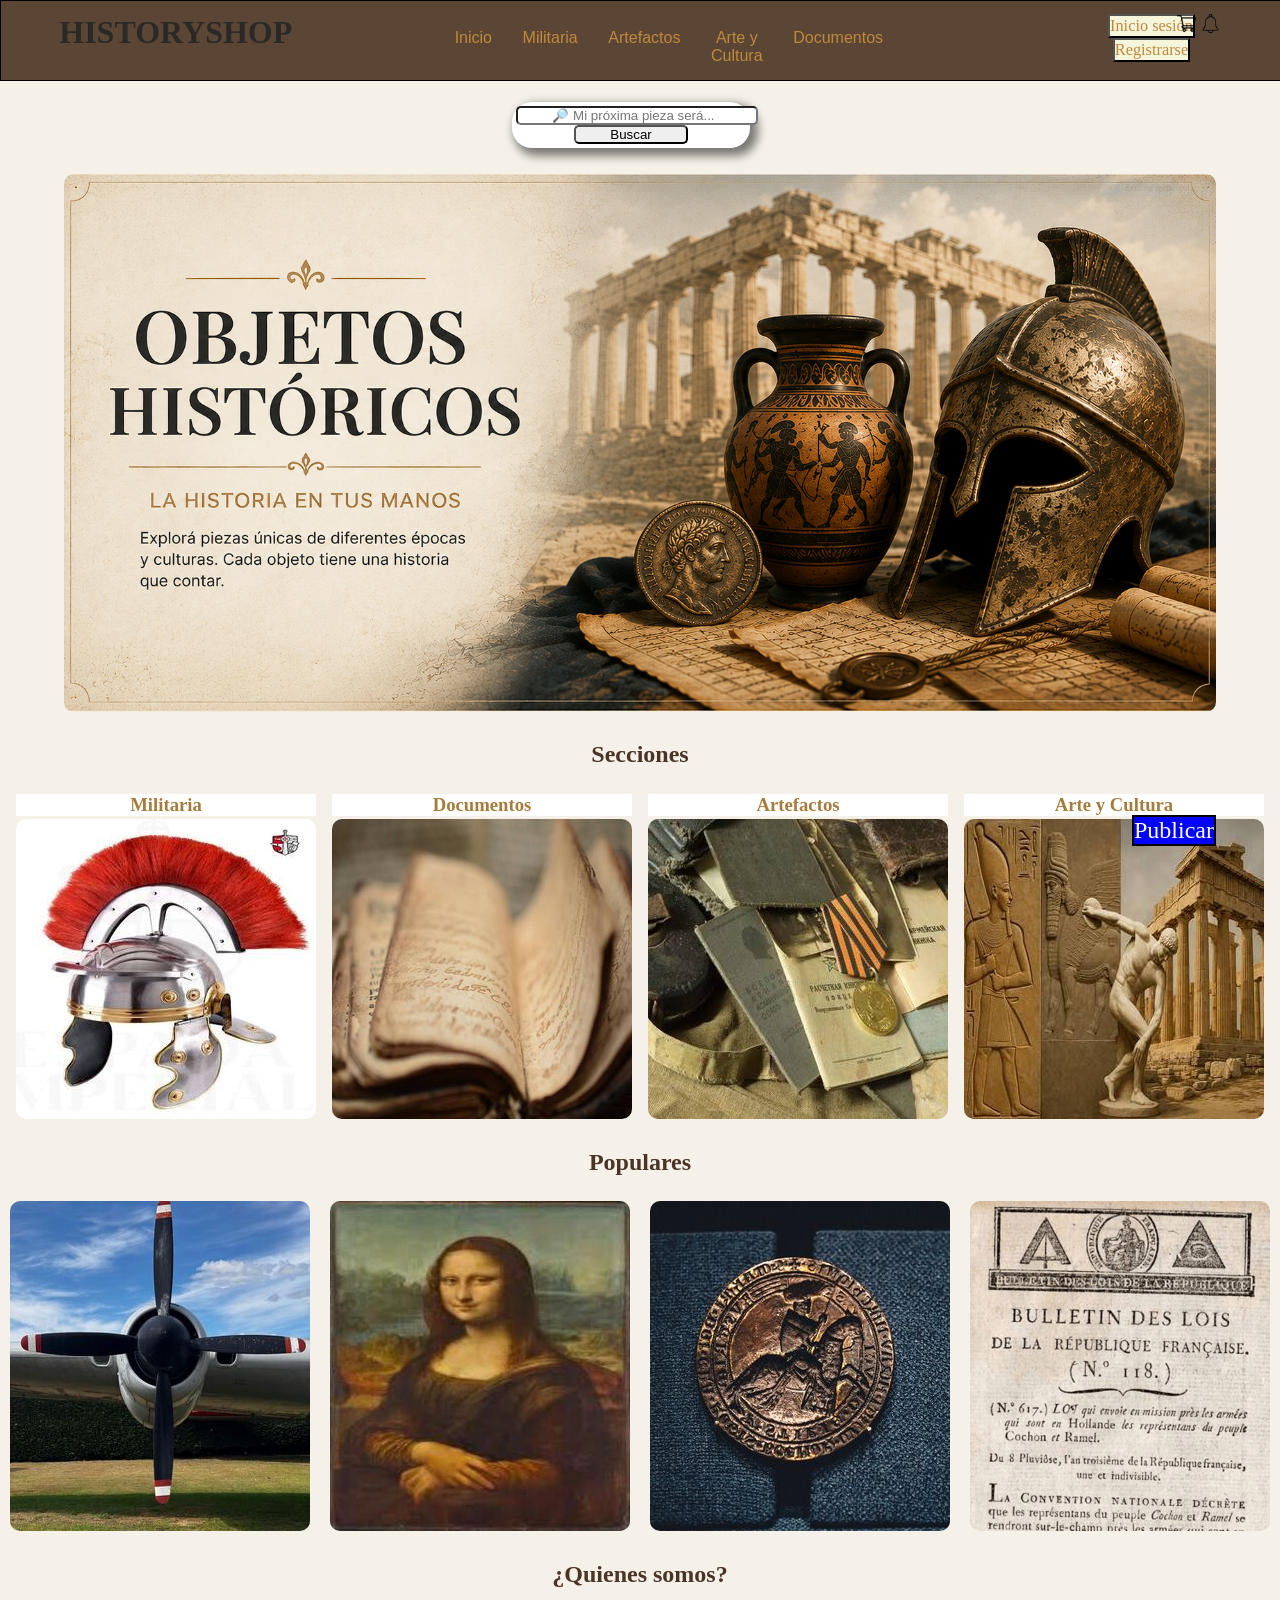
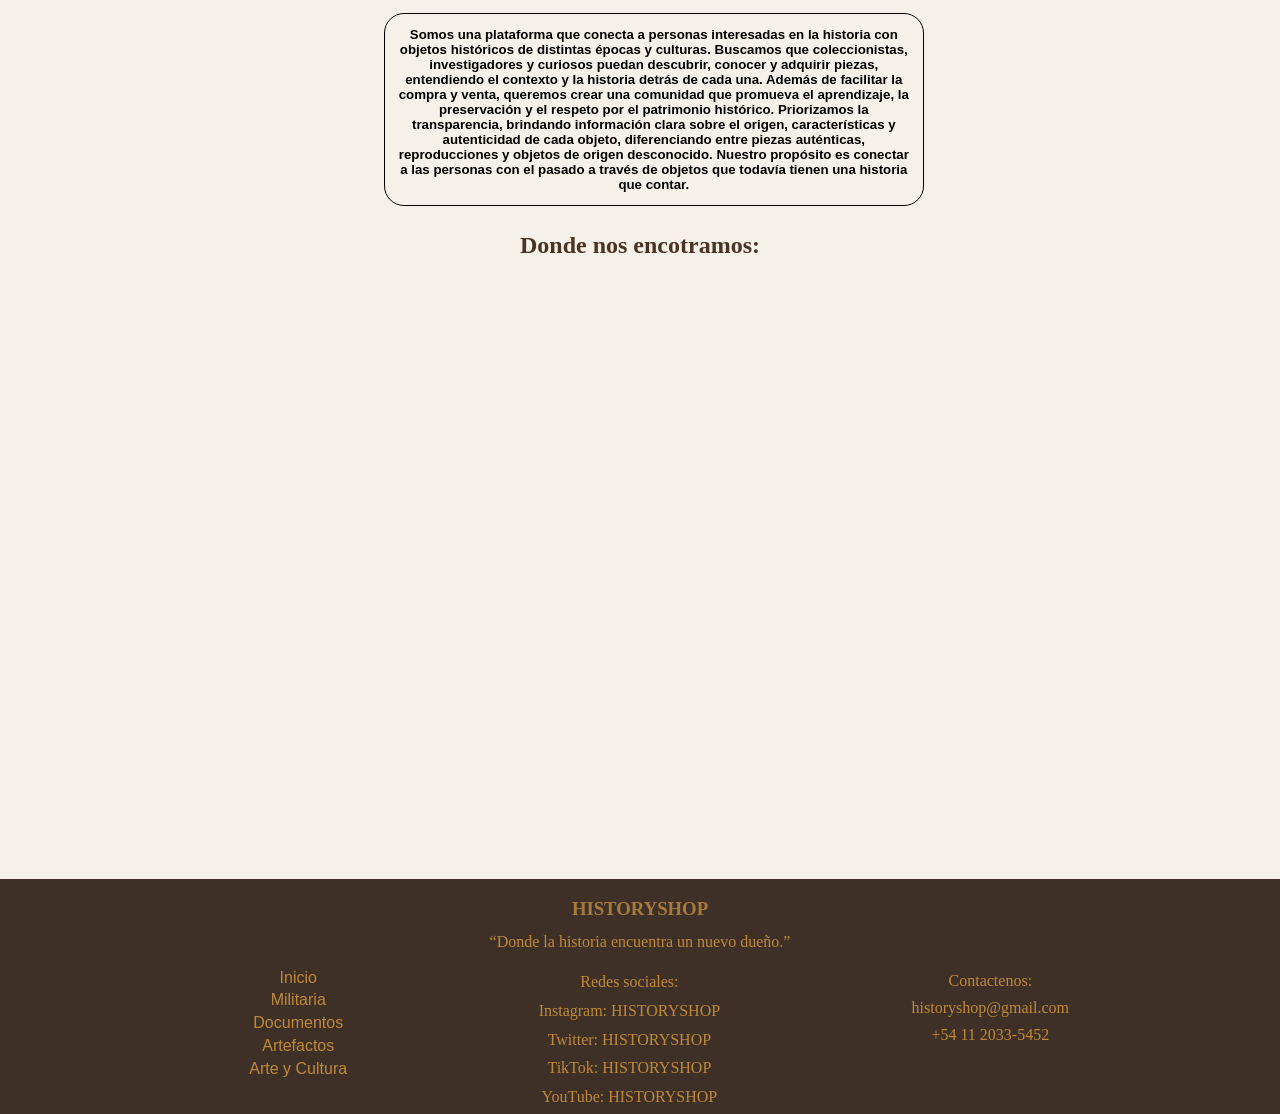
<file: Index.html>
<!DOCTYPE html>
<html lang="en">

<head>
    <meta charset="UTF-8">
    <meta name="viewport" content="width=device-width, initial-scale=1.0">
    <link rel="stylesheet" href="Page.css">
    <title>Inicio</title>
</head>

<body>
    <header>
        <div class="contenedor">

            <div>
                <h1>HISTORYSHOP</h1>
            </div>
            <nav>
                <ul>
                    <li><a href="Index.html">Inicio</a></li>
                    <li><a href="militaria.html">Militaria</a></li>
                    <li><a href="Artefactos.html">Artefactos</a></li>
                    <li><a href="ArteyCultura.html">Arte y Cultura</a></li>
                    <li><a href="Documentos.html">Documentos</a></li>
                </ul>
            </nav>

            <div class="botones">

                <button><a href="Login.html">Inicio sesión</a></button>
                <button><a href="Registro.html">Registrarse</a></button>
                

            </div>

            <div>
                <img src="Imagenes/carrito-de-compras.png" alt="">
                <img src="Imagenes/campana.png" alt="">
            </div>

        </div>
        
    </header>
    <main>
        <div>
            <button class="bloqueado">Publicar</button>
        </div>
        <div class="buscador">
            <input type="text" placeholder="🔎 Mi próxima pieza será...">
            <input type="submit" value="Buscar">

        </div>
        <img src="Imagenes/panel.PNG" alt="" class="panel">
        <h2>Secciones</h2>
        <section class="contenedor2">


            <div>
                <h3>Militaria</h3>
                <a href="militaria.html">
                    <img src="Imagenes/militaria.jpg" alt="Militaria">
                    
                </a>
                
            </div>

            <div>
                 <h3>Documentos</h3>
                <a href="documentos.html">
                    <img src="Imagenes/documentos.png" alt="Documentos">
                    
                </a>
               
            </div>

            <div>
                <h3>Artefactos</h3>
                <a href="artefactos.html">
                    <img src="Imagenes/artefactos.jpg" alt="Artefactos">
                </a>
                
            </div>

            <div>
                 <h3>Arte y Cultura</h3>
                <a href="arteycultura.html">
                    <img src="Imagenes/arteycultura.jpg" alt="Arte y Cultura">
                </a>
               
            </div>

        </section>

        <h2>Populares</h2>

        <section class="contenedor3">
            <div>
                <img src="Imagenes/Elise.jpg" alt="">
            </div>

            <div>
                <img src="Imagenes/Monalisa.jpg" alt="">
            </div>

            <div>
                <img src="Imagenes/MonedaRomana.jpg" alt="">
            </div>

            <div>
                <img src="Imagenes/BulletinDesLois.png" alt="">
            </div>
        </section>

        <section>
            <h2>¿Quienes somos?</h2>

            <p>
            <h5>
                Somos una plataforma que conecta a personas interesadas en la historia con objetos históricos de
                distintas épocas y culturas. Buscamos que coleccionistas, investigadores y curiosos puedan descubrir,
                conocer y adquirir piezas, entendiendo el contexto y la historia detrás de cada una.

                Además de facilitar la compra y venta, queremos crear una comunidad que promueva el aprendizaje, la
                preservación y el respeto por el patrimonio histórico. Priorizamos la transparencia, brindando
                información clara sobre el origen, características y autenticidad de cada objeto, diferenciando entre
                piezas auténticas, reproducciones y objetos de origen desconocido.

                Nuestro propósito es conectar a las personas con el pasado a través de objetos que todavía tienen una
                historia que contar.
                </h3>
                </p>
        </section>
        <section>
            <h2>Donde nos encotramos:</h2>
            <iframe
                src="https://www.google.com/maps/embed?pb=!1m14!1m12!1m3!1d13549.550076585978!2d-58.48777142046497!3d-34.60111512212558!2m3!1f0!2f0!3f0!3m2!1i1024!2i768!4f13.1!5e0!3m2!1ses-419!2sar!4v1786917726184!5m2!1ses-419!2sar"
                width="600" height="450" style="border:0;" allowfullscreen="" loading="lazy"
                referrerpolicy="strict-origin-when-cross-origin"></iframe>
        </section>

    </main>
    <footer>
        <h3>HISTORYSHOP</h3>

        <p>“Donde la historia encuentra un nuevo dueño.”</p>
        <section>
            <nav>
                <ul>
                    <li><a href="Index.html">Inicio</a></li>
                    <li><a href="militaria.html">Militaria</a></li>
                    <li><a href="Documentos.html">Documentos</a></li>
                    <li><a href="Artefactos.html">Artefactos</a></li>
                    <li><a href="ArteyCultura.html">Arte y Cultura</a></li>
                </ul>
            </nav>
            <div>
                <p>Redes sociales:</p>

                <p>Instagram: HISTORYSHOP</p>
                <p>Twitter: HISTORYSHOP</p>
                <p>TikTok: HISTORYSHOP</p>
                <p>YouTube: HISTORYSHOP</p>
            </div>
            <div>
                <p>Contactenos:</p>

                <p>historyshop@gmail.com</p>
                <p>+54 11 2033-5452</p>
            </div>
        </section>

    </footer>
</body>

</html>
</file>
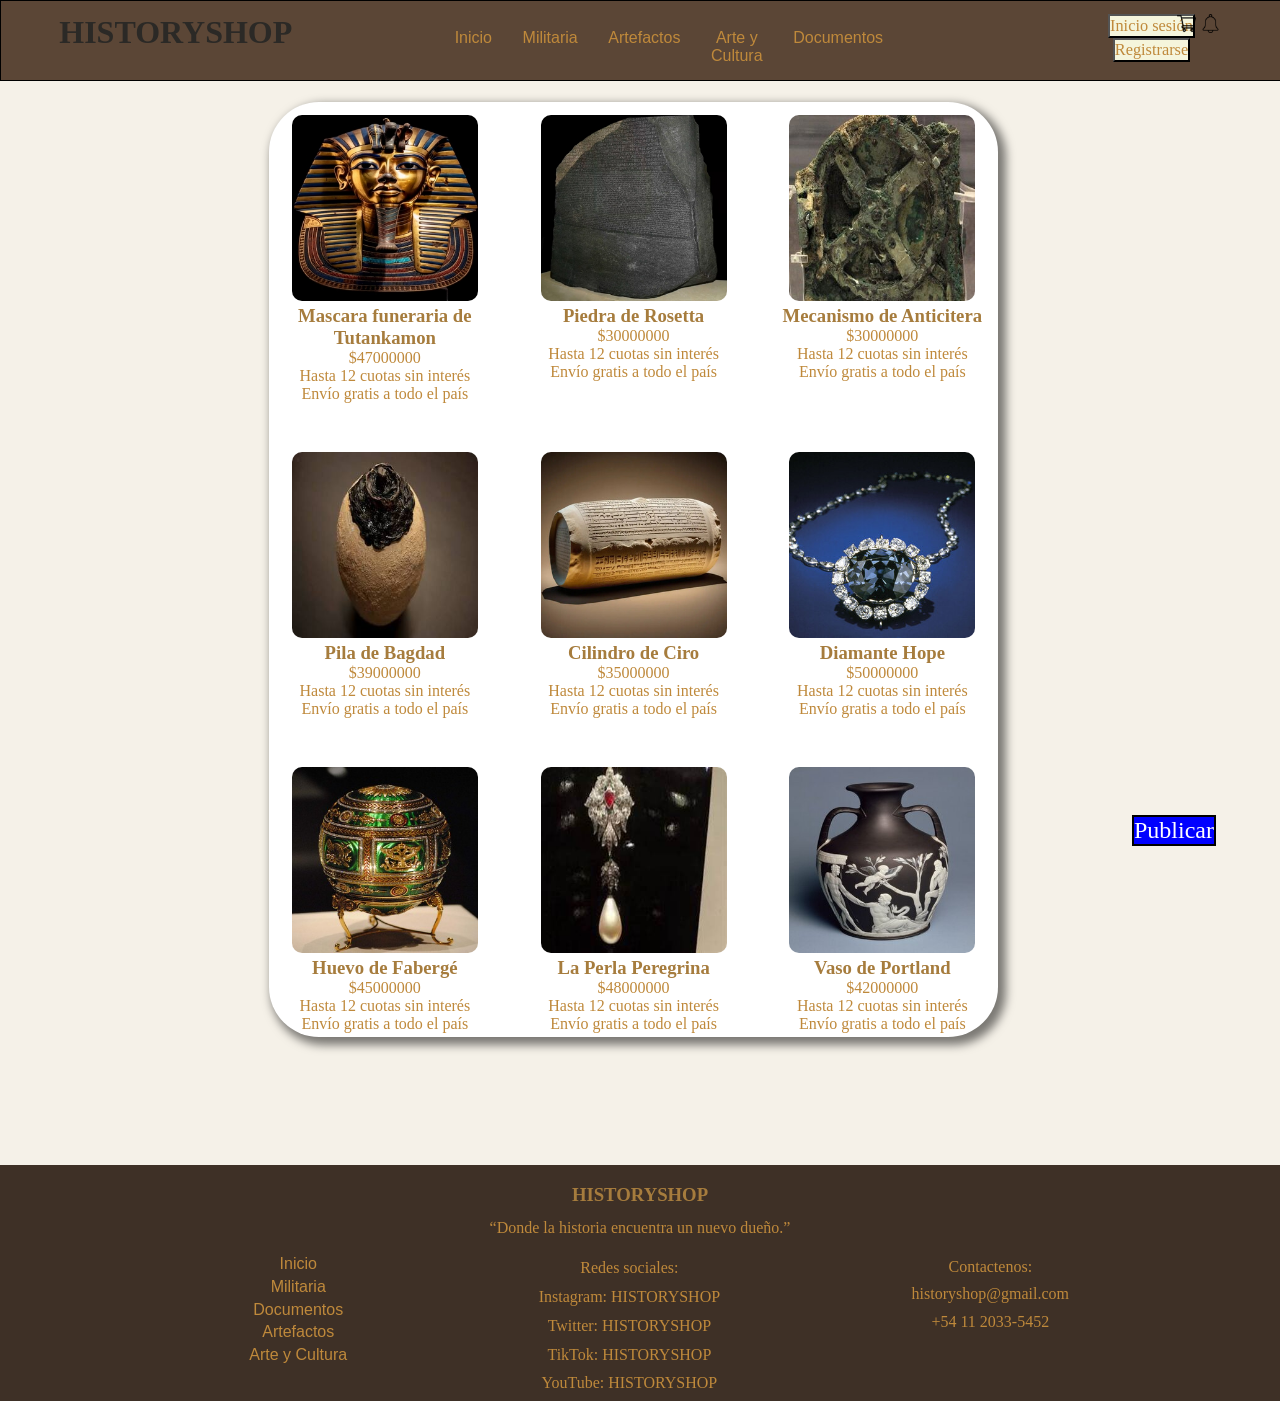
<file: Artefactos.html>
<!DOCTYPE html>
<html lang="en">

<head>
    <meta charset="UTF-8">
    <meta name="viewport" content="width=device-width, initial-scale=1.0">
    <link rel="stylesheet" href="Page.css">
    <title>Artefactos</title>
</head>

<body>
         <header>
        <div class="contenedor">

            <div>
                <h1>HISTORYSHOP</h1>
            </div>
            <nav>
                <ul>
                    <li><a href="Index.html">Inicio</a></li>
                    <li><a href="militaria.html">Militaria</a></li>
                    <li><a href="Artefactos.html">Artefactos</a></li>
                    <li><a href="ArteyCultura.html">Arte y Cultura</a></li>
                    <li><a href="Documentos.html">Documentos</a></li>
                </ul>
            </nav>

            <div class="botones">

                <button><a href="Login.html">Inicio sesión</a></button>
                <button><a href="Registro.html">Registrarse</a></button>
                

            </div>

            <div>
                <img src="Imagenes/carrito-de-compras.png" alt="">
                <img src="Imagenes/campana.png" alt="">
            </div>

        </div>
        
    </header>

    <main>
        <div>
            <button class="bloqueado">Publicar</button>
        </div>

        <section class="columnas">

            <div>
                <img src="Imagenes/mascara-funeraria-faraon-tutankamon-egipto_545448-17628.jpg" alt="">
                <div>
                    <h3>Mascara funeraria de Tutankamon</h3>
                    <p>$47000000</p>
                    <p>Hasta 12 cuotas sin interés</p>
                    <p>Envío gratis a todo el país</p>
                </div>
            </div>

            <div>
                <img src="Imagenes/piedra.jpg" alt="">
                <div>
                    <h3>Piedra de Rosetta</h3>
                    <p>$30000000</p>
                    <p>Hasta 12 cuotas sin interés</p>
                    <p>Envío gratis a todo el país</p>
                </div>
            </div>

            <div>
                <img src="Imagenes/inventor-Mecanismo-de-Anticitera.jpg" alt="">
                <div>
                    <h3>Mecanismo de Anticitera</h3>
                    <p>$30000000</p>
                    <p>Hasta 12 cuotas sin interés</p>
                    <p>Envío gratis a todo el país</p>
                </div>
            </div>

            <div>
                <img src="Imagenes/pilabagdad.jpg" alt="">
                <div>
                    <h3>Pila de Bagdad</h3>
                    <p>$39000000</p>
                    <p>Hasta 12 cuotas sin interés</p>
                    <p>Envío gratis a todo el país</p>
                </div>
            </div>

            <div>
                <img src="Imagenes/cilindrooro.jpg" alt="">
                <div>
                    <h3>Cilindro de Ciro</h3>
                    <p>$35000000</p>
                    <p>Hasta 12 cuotas sin interés</p>
                    <p>Envío gratis a todo el país</p>
                </div>
            </div>

            <div>
                <img src="Imagenes/diamente.jpg" alt="">
                <div>
                    <h3>Diamante Hope</h3>
                    <p>$50000000</p>
                    <p>Hasta 12 cuotas sin interés</p>
                    <p>Envío gratis a todo el país</p>
                </div>
            </div>

            <div>
                <img src="Imagenes/huevo.jpg" alt="">
                <div>
                    <h3>Huevo de Fabergé</h3>
                    <p>$45000000</p>
                    <p>Hasta 12 cuotas sin interés</p>
                    <p>Envío gratis a todo el país</p>
                </div>
            </div>

            <div>
                <img src="Imagenes/perla.jpg" alt="">
                <div>
                    <h3>La Perla Peregrina</h3>
                    <p>$48000000</p>
                    <p>Hasta 12 cuotas sin interés</p>
                    <p>Envío gratis a todo el país</p>
                </div>
            </div>

            <div>
                <img src="Imagenes/vasoportland.jpg" alt="">
                <div>
                    <h3>Vaso de Portland</h3>
                    <p>$42000000</p>
                    <p>Hasta 12 cuotas sin interés</p>
                    <p>Envío gratis a todo el país</p>
                </div>
            </div>

        </section>
    </main>

    <footer>
        <h3>HISTORYSHOP</h3>

        <p>“Donde la historia encuentra un nuevo dueño.”</p>
        <section>
            <nav>
                <ul>
                    <li><a href="Index.html">Inicio</a></li>
                    <li><a href="militaria.html">Militaria</a></li>
                    <li><a href="Documentos.html">Documentos</a></li>
                    <li><a href="Artefactos.html">Artefactos</a></li>
                    <li><a href="ArteyCultura.html">Arte y Cultura</a></li>
                </ul>
            </nav>
            <div>
                <p>Redes sociales:</p>

                <p>Instagram: HISTORYSHOP</p>
                <p>Twitter: HISTORYSHOP</p>
                <p>TikTok: HISTORYSHOP</p>
                <p>YouTube: HISTORYSHOP</p>
            </div>
            <div>
                <p>Contactenos:</p>

                <p>historyshop@gmail.com</p>
                <p>+54 11 2033-5452</p>
            </div>
        </section>

    </footer>

</body>

</html>
</file>
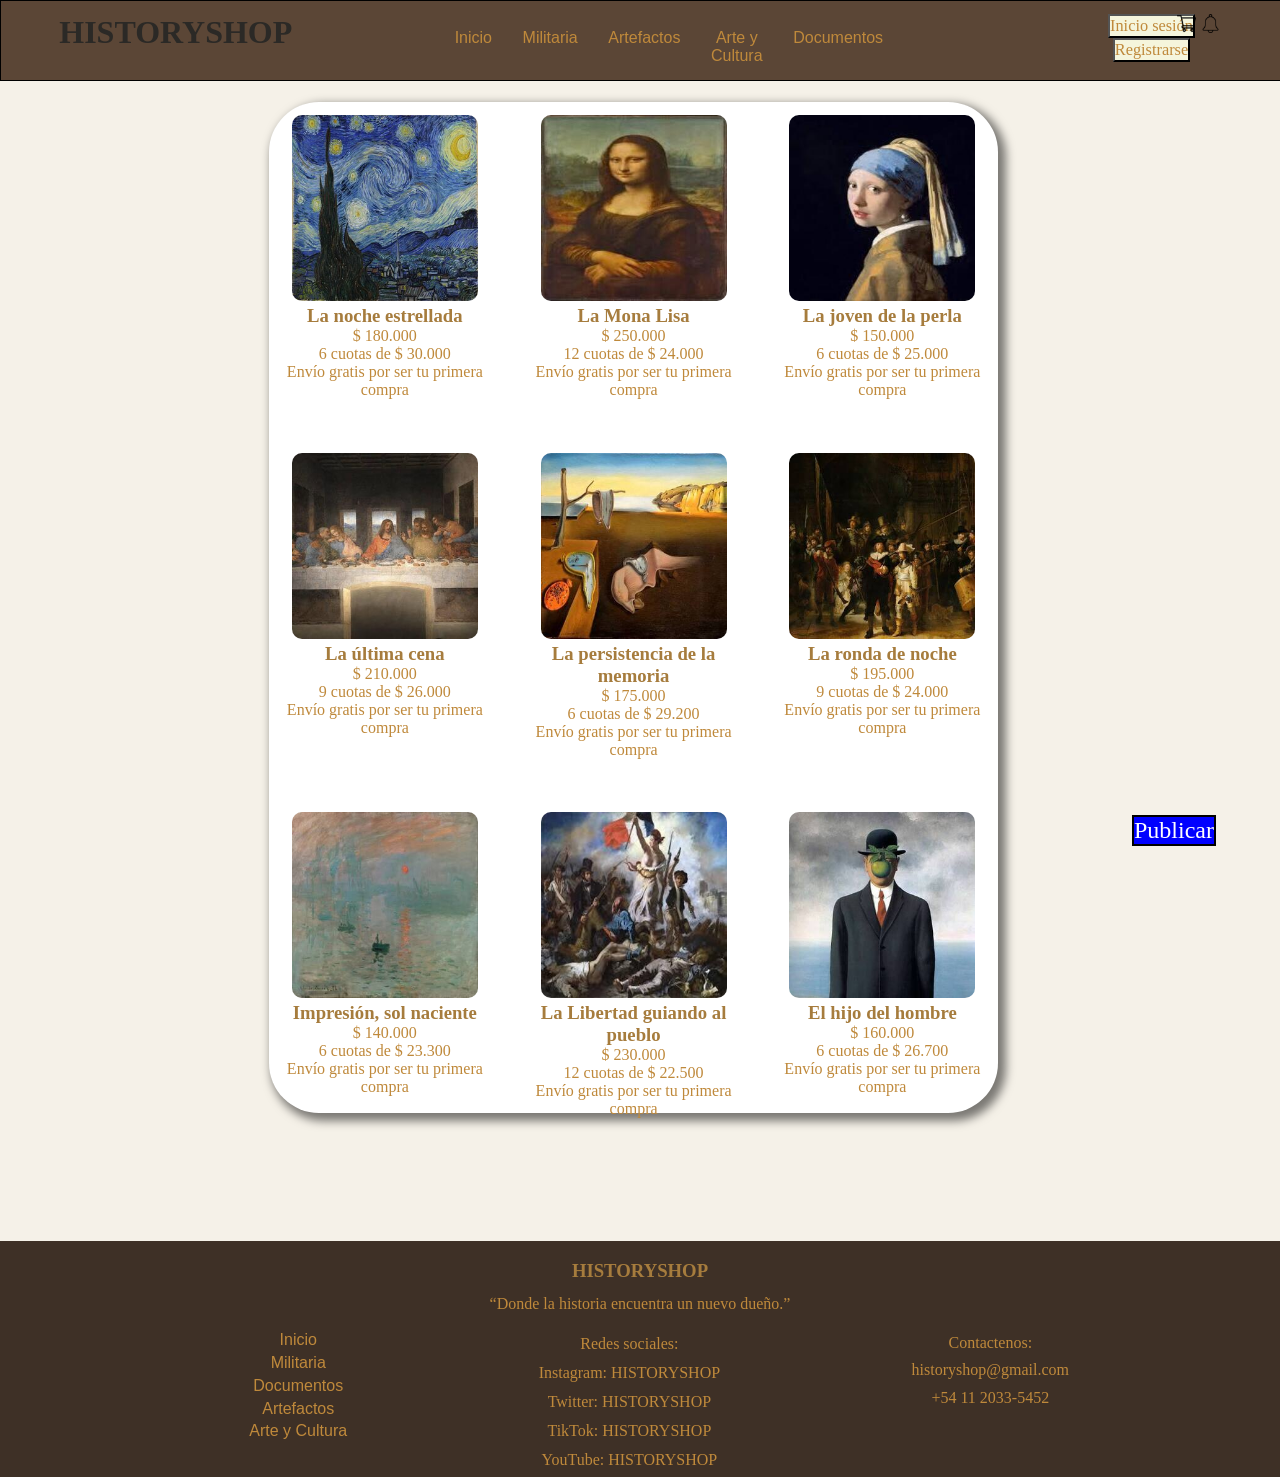
<file: ArteyCultura.html>
<!DOCTYPE html>
<html lang="en">

<head>
    <meta charset="UTF-8">
    <meta name="viewport" content="width=device-width, initial-scale=1.0">
    <link rel="stylesheet" href="Page.css">
    <title>Arte y cultura</title>
</head>

<body>
         <header>
        <div class="contenedor">

            <div>
                <h1>HISTORYSHOP</h1>
            </div>
            <nav>
                <ul>
                    <li><a href="Index.html">Inicio</a></li>
                    <li><a href="militaria.html">Militaria</a></li>
                    <li><a href="Artefactos.html">Artefactos</a></li>
                    <li><a href="ArteyCultura.html">Arte y Cultura</a></li>
                    <li><a href="Documentos.html">Documentos</a></li>
                </ul>
            </nav>

            <div class="botones">

                <button><a href="Login.html">Inicio sesión</a></button>
                <button><a href="Registro.html">Registrarse</a></button>
                

            </div>

            <div>
                <img src="Imagenes/carrito-de-compras.png" alt="">
                <img src="Imagenes/campana.png" alt="">
            </div>

        </div>
        
    </header>
    <main>
        <div>
            <button class="bloqueado">Publicar</button>
        </div>

        <section class="columnas">
            <div>
                <img src="Imagenes/Van_Gogh_-_Starry_Night_-_Google_Art_Project.jpg" alt="">
                <div>
                    <h3>La noche estrellada</h3>
                    <p>$ 180.000</p>
                    <p>6 cuotas de $ 30.000</p>
                    <p>Envío gratis por ser tu primera compra</p>
                </div>
            </div>

            <div>
                <img src="Imagenes/Monalisa_arte (1).jpg" alt="">
                <div>
                    <h3>La Mona Lisa</h3>
                    <p>$ 250.000</p>
                    <p>12 cuotas de $ 24.000</p>
                    <p>Envío gratis por ser tu primera compra</p>
                </div>
            </div>

            <div>
                <img src="Imagenes/chica.jpg" alt="">
                <div>
                    <h3>La joven de la perla</h3>
                    <p>$ 150.000</p>
                    <p>6 cuotas de $ 25.000</p>
                    <p>Envío gratis por ser tu primera compra</p>
                </div>
            </div>

            <div>
                <img src="Imagenes/ultima_cena.jpg"
                    alt="">
                <div>
                    <h3>La última cena</h3>
                    <p>$ 210.000</p>
                    <p>9 cuotas de $ 26.000</p>
                    <p>Envío gratis por ser tu primera compra</p>
                </div>
            </div>

            <div>
                <img src="Imagenes/caballo_reloj.jpg"
                    alt="">
                <div>
                    <h3>La persistencia de la memoria</h3>
                    <p>$ 175.000</p>
                    <p>6 cuotas de $ 29.200</p>
                    <p>Envío gratis por ser tu primera compra</p>
                </div>
            </div>

            <div>
                <img src="Imagenes/la_ronda_noche.jpg"
                    alt="">
                <div>
                    <h3>La ronda de noche</h3>
                    <p>$ 195.000</p>
                    <p>9 cuotas de $ 24.000</p>
                    <p>Envío gratis por ser tu primera compra</p>
                </div>
            </div>

            <div>
                <img src="Imagenes/impresion,solnaciente.jpg"
                    alt="">
                <div>
                    <h3>Impresión, sol naciente</h3>
                    <p>$ 140.000</p>
                    <p>6 cuotas de $ 23.300</p>
                    <p>Envío gratis por ser tu primera compra</p>
                </div>
            </div>

            <div>
                <img src="Imagenes/lalibertadguiandoalpueblo.jpg"
                    alt="">
                <div>
                    <h3>La Libertad guiando al pueblo</h3>
                    <p>$ 230.000</p>
                    <p>12 cuotas de $ 22.500</p>
                    <p>Envío gratis por ser tu primera compra</p>
                </div>
            </div>

            <div>
                <img src="Imagenes/elhijodelhombre.jpg"
                    alt="">
                <div>
                    <h3>El hijo del hombre</h3>
                    <p>$ 160.000</p>
                    <p>6 cuotas de $ 26.700</p>
                    <p>Envío gratis por ser tu primera compra</p>
                </div>
            </div>
        </section>
    </main>
    <footer>
        <h3>HISTORYSHOP</h3>

        <p>“Donde la historia encuentra un nuevo dueño.”</p>
        <section>
            <nav>
                <ul>
                    <li><a href="Index.html">Inicio</a></li>
                    <li><a href="militaria.html">Militaria</a></li>
                    <li><a href="Documentos.html">Documentos</a></li>
                    <li><a href="Artefactos.html">Artefactos</a></li>
                    <li><a href="ArteyCultura.html">Arte y Cultura</a></li>
                </ul>
            </nav>
            <div>
                <p>Redes sociales:</p>

                <p>Instagram: HISTORYSHOP</p>
                <p>Twitter: HISTORYSHOP</p>
                <p>TikTok: HISTORYSHOP</p>
                <p>YouTube: HISTORYSHOP</p>
            </div>
            <div>
                <p>Contactenos:</p>

                <p>historyshop@gmail.com</p>
                <p>+54 11 2033-5452</p>
            </div>
        </section>

    </footer>
</body>

</html>
</file>
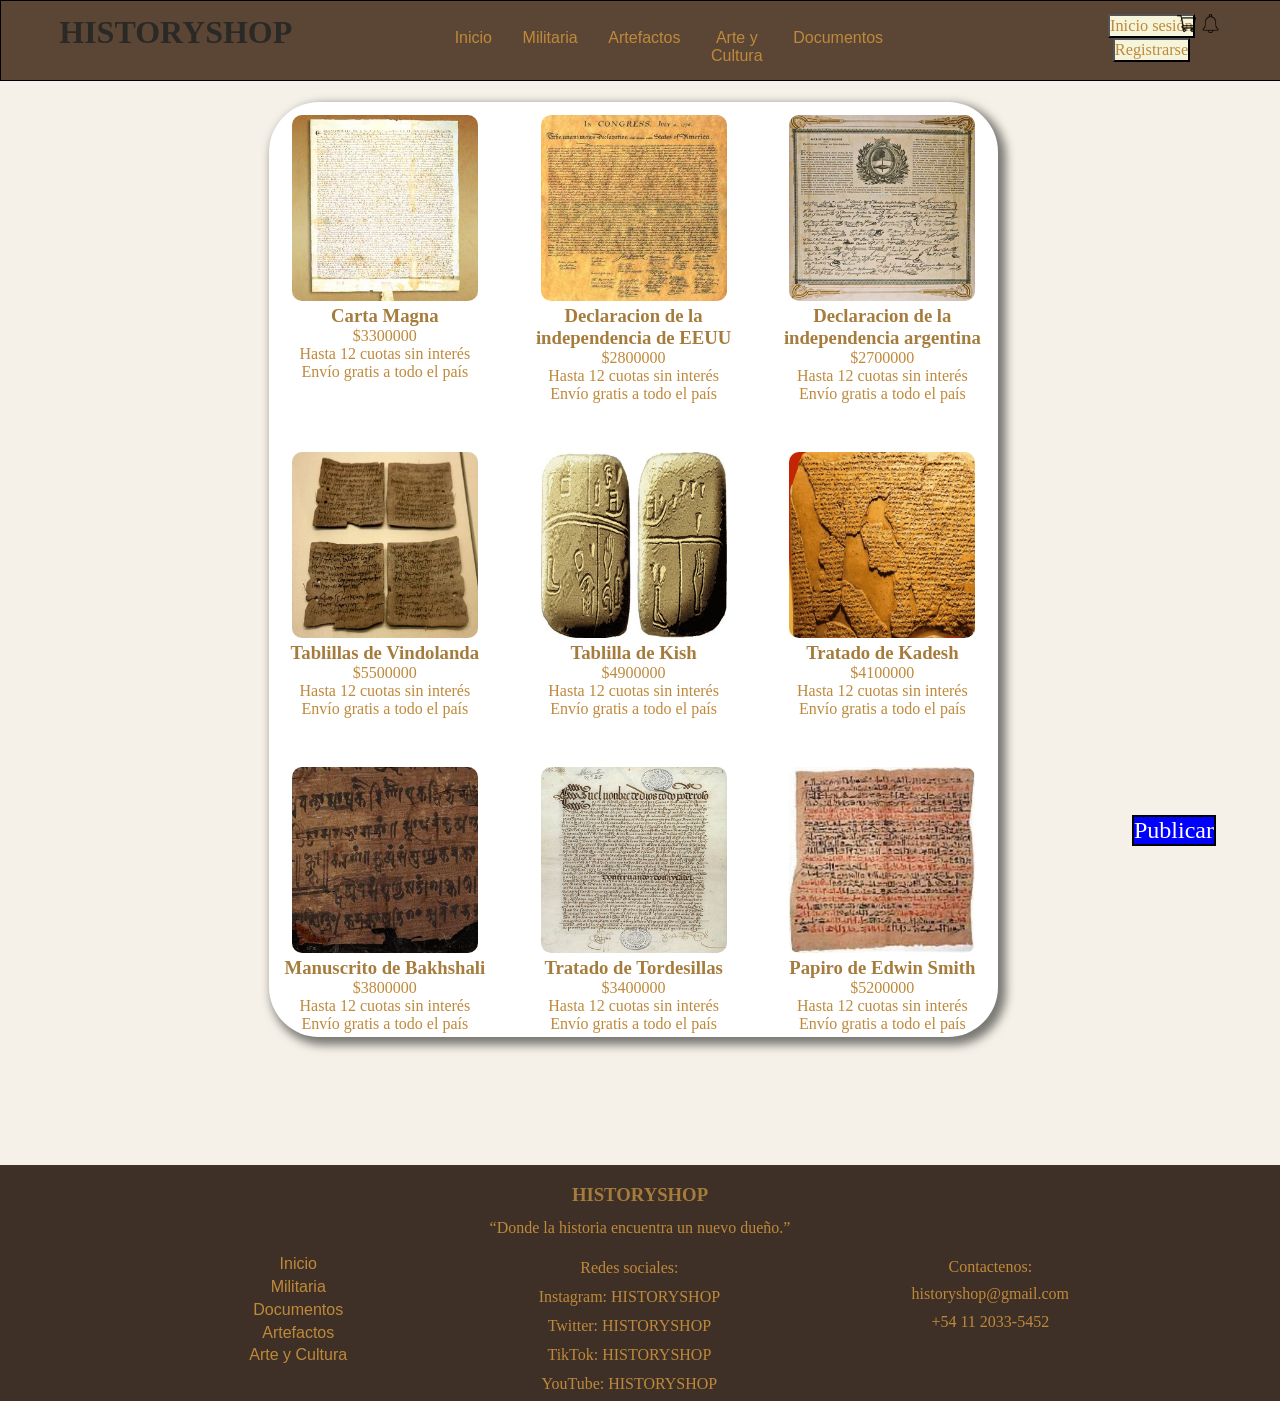
<file: Documentos.html>
<!DOCTYPE html>
<html lang="en">

<head>
    <meta charset="UTF-8">
    <meta name="viewport" content="width=device-width, initial-scale=1.0">
    <link rel="stylesheet" href="Page.css">
    <title>Documentos</title>
</head>

<body>
         <header>
        <div class="contenedor">

            <div>
                <h1>HISTORYSHOP</h1>
            </div>
            <nav>
                <ul>
                    <li><a href="Index.html">Inicio</a></li>
                    <li><a href="militaria.html">Militaria</a></li>
                    <li><a href="Artefactos.html">Artefactos</a></li>
                    <li><a href="ArteyCultura.html">Arte y Cultura</a></li>
                    <li><a href="Documentos.html">Documentos</a></li>
                </ul>
            </nav>

            <div class="botones">

                <button><a href="Login.html">Inicio sesión</a></button>
                <button><a href="Registro.html">Registrarse</a></button>
                

            </div>

            <div>
                <img src="Imagenes/carrito-de-compras.png" alt="">
                <img src="Imagenes/campana.png" alt="">
            </div>

        </div>
        
    </header>
    <main>
        <div>
            <button class="bloqueado">Publicar</button>
        </div>

        <section class="columnas">

            <div>
                <img src="Imagenes/magna-carta_pt_BR.jpg" alt="">
                <div>
                    <h3>Carta Magna</h3>
                    <p>$3300000</p>
                    <p>Hasta 12 cuotas sin interés</p>
                    <p>Envío gratis a todo el país</p>
                </div>
            </div>

            <div>
                <img src="Imagenes/Declaración-de-Independencia-de-los-Estados-Unidos.jpg" alt="">
                <div>
                    <h3>Declaracion de la independencia de EEUU</h3>
                    <p>$2800000</p>
                    <p>Hasta 12 cuotas sin interés</p>
                    <p>Envío gratis a todo el país</p>
                </div>
            </div>

            <div>
                <img src="Imagenes/Acta-independencia-Argentina.jpg" alt="">
                <div>
                    <h3>Declaracion de la independencia argentina</h3>
                    <p>$2700000</p>
                    <p>Hasta 12 cuotas sin interés</p>
                    <p>Envío gratis a todo el país</p>
                </div>
            </div>

            <div>
                <img src="Imagenes/Vindolanda-Tablet-56a01f465f9b58eba4af1100.jpg" alt="">
                <div>
                    <h3>Tablillas de Vindolanda</h3>
                    <p>$5500000</p>
                    <p>Hasta 12 cuotas sin interés</p>
                    <p>Envío gratis a todo el país</p>
                </div>
            </div>

            <div>
                <img src="Imagenes/tabletakish.jpg" alt="">
                <div>
                    <h3>Tablilla de Kish</h3>
                    <p>$4900000</p>
                    <p>Hasta 12 cuotas sin interés</p>
                    <p>Envío gratis a todo el país</p>
                </div>
            </div>

            <div>
                <img src="Imagenes/tratado-de-kadesh.jpg" alt="">
                <div>
                    <h3>Tratado de Kadesh</h3>
                    <p>$4100000</p>
                    <p>Hasta 12 cuotas sin interés</p>
                    <p>Envío gratis a todo el país</p>
                </div>
            </div>

            <div>
                <img src="Imagenes/cero-como-marcador-en-manuscrito-bakhshali.jpg" alt="">
                <div>
                    <h3>Manuscrito de Bakhshali</h3>
                    <p>$3800000</p>
                    <p>Hasta 12 cuotas sin interés</p>
                    <p>Envío gratis a todo el país</p>
                </div>
            </div>

            <div>
                <img src="Imagenes/Treaty_of_Tordesillas.jpg" alt="">
                <div>
                    <h3>Tratado de Tordesillas</h3>
                    <p>$3400000</p>
                    <p>Hasta 12 cuotas sin interés</p>
                    <p>Envío gratis a todo el país</p>
                </div>
            </div>

            <div>
                <img src="Imagenes/papiro.jpg" alt="">
                <div>
                    <h3>Papiro de Edwin Smith</h3>
                    <p>$5200000</p>
                    <p>Hasta 12 cuotas sin interés</p>
                    <p>Envío gratis a todo el país</p>
                </div>
            </div>

        </section>
    </main>
    <footer>
        <h3>HISTORYSHOP</h3>

        <p>“Donde la historia encuentra un nuevo dueño.”</p>
        <section>
            <nav>
                <ul>
                    <li><a href="Index.html">Inicio</a></li>
                    <li><a href="militaria.html">Militaria</a></li>
                    <li><a href="Documentos.html">Documentos</a></li>
                    <li><a href="Artefactos.html">Artefactos</a></li>
                    <li><a href="ArteyCultura.html">Arte y Cultura</a></li>
                </ul>
            </nav>
            <div>
                <p>Redes sociales:</p>

                <p>Instagram: HISTORYSHOP</p>
                <p>Twitter: HISTORYSHOP</p>
                <p>TikTok: HISTORYSHOP</p>
                <p>YouTube: HISTORYSHOP</p>
            </div>
            <div>
                <p>Contactenos:</p>

                <p>historyshop@gmail.com</p>
                <p>+54 11 2033-5452</p>
            </div>
        </section>

    </footer>
</body>

</html>
</file>
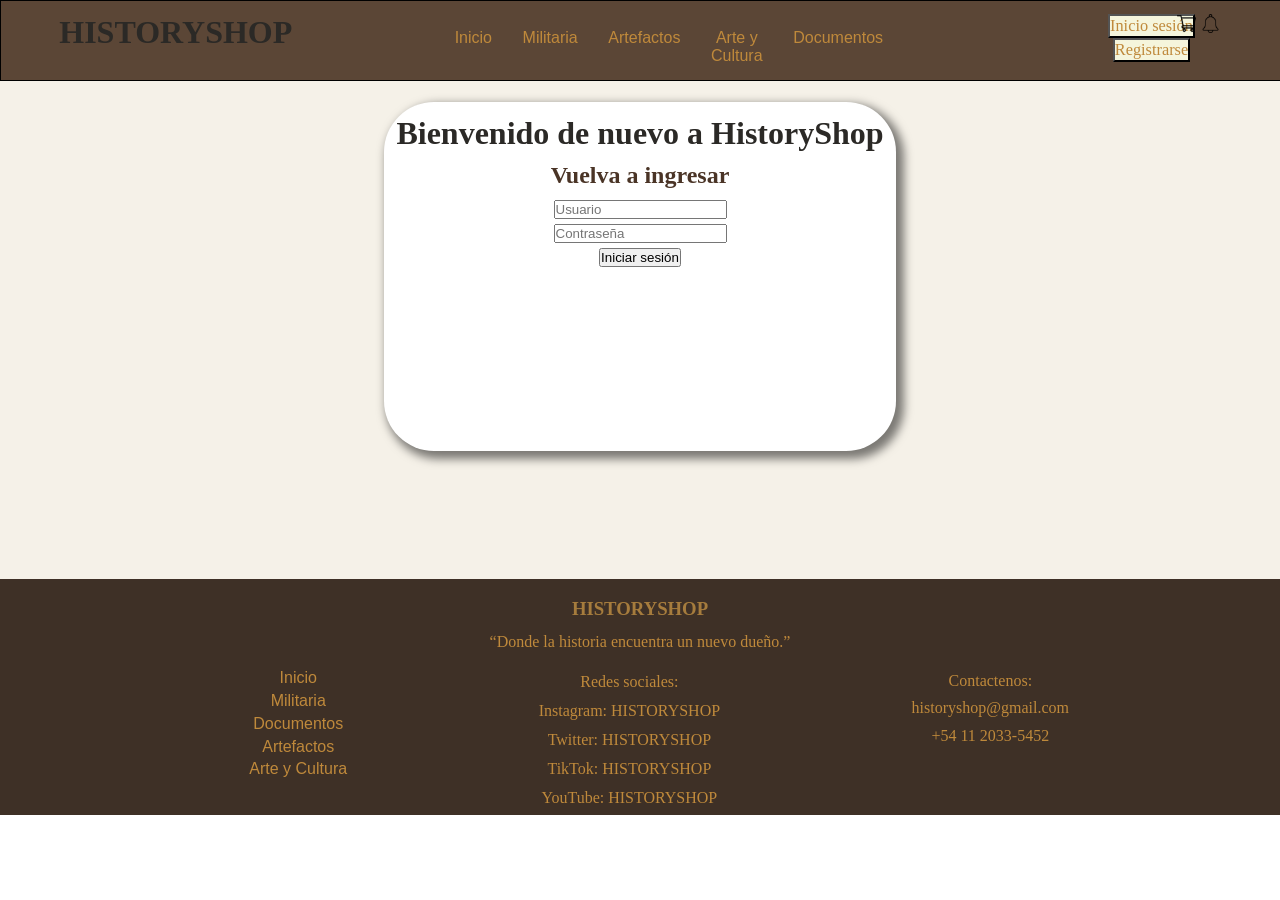
<file: Login.html>
<!DOCTYPE html>
<html lang="en">

<head>
    <meta charset="UTF-8">
    <meta name="viewport" content="width=device-width, initial-scale=1.0">
    <link rel="stylesheet" href="Page.css">

    <title>Inicio de sesion</title>
</head>

<body>

         <header>
        <div class="contenedor">

            <div>
                <h1>HISTORYSHOP</h1>
            </div>
            <nav>
                <ul>
                    <li><a href="Index.html">Inicio</a></li>
                    <li><a href="militaria.html">Militaria</a></li>
                    <li><a href="Artefactos.html">Artefactos</a></li>
                    <li><a href="ArteyCultura.html">Arte y Cultura</a></li>
                    <li><a href="Documentos.html">Documentos</a></li>
                </ul>
            </nav>

            <div class="botones">

                <button><a href="Login.html">Inicio sesión</a></button>
                <button><a href="Registro.html">Registrarse</a></button>
                

            </div>

            <div>
                <img src="Imagenes/carrito-de-compras.png" alt="">
                <img src="Imagenes/campana.png" alt="">
            </div>

        </div>
        
    </header>

    <main>

        <form action="InicioSesion.html" method="post">
            <h1>Bienvenido de nuevo a HistoryShop</h1>
            <h2>Vuelva a ingresar</h2>
            <div>
                <input type="text" name="usuario" placeholder="Usuario">
            </div>

            <div>
                <input type="password" name="contraseña" placeholder="Contraseña">
            </div>

            <div>
                <input type="submit" value="Iniciar sesión">
            </div>
        </form>

    </main>

     <footer>
            <h3>HISTORYSHOP</h3>

            <p>“Donde la historia encuentra un nuevo dueño.”</p>
        <section>
            <nav>
                <ul>
                    <li><a href="Index.html">Inicio</a></li>
                    <li><a href="militaria.html">Militaria</a></li>
                    <li><a href="Documentos.html">Documentos</a></li>
                    <li><a href="Artefactos.html">Artefactos</a></li>
                    <li><a href="ArteyCultura.html">Arte y Cultura</a></li>
                </ul>
            </nav>
            <div>
                <p>Redes sociales:</p>

                <p>Instagram: HISTORYSHOP</p>
                <p>Twitter: HISTORYSHOP</p>
                <p>TikTok: HISTORYSHOP</p>
                <p>YouTube: HISTORYSHOP</p>
            </div>
            <div>
                <p>Contactenos:</p>

                <p>historyshop@gmail.com</p>
                <p>+54 11 2033-5452</p>
            </div>
        </section>

    </footer>


</body>

</html>
</file>
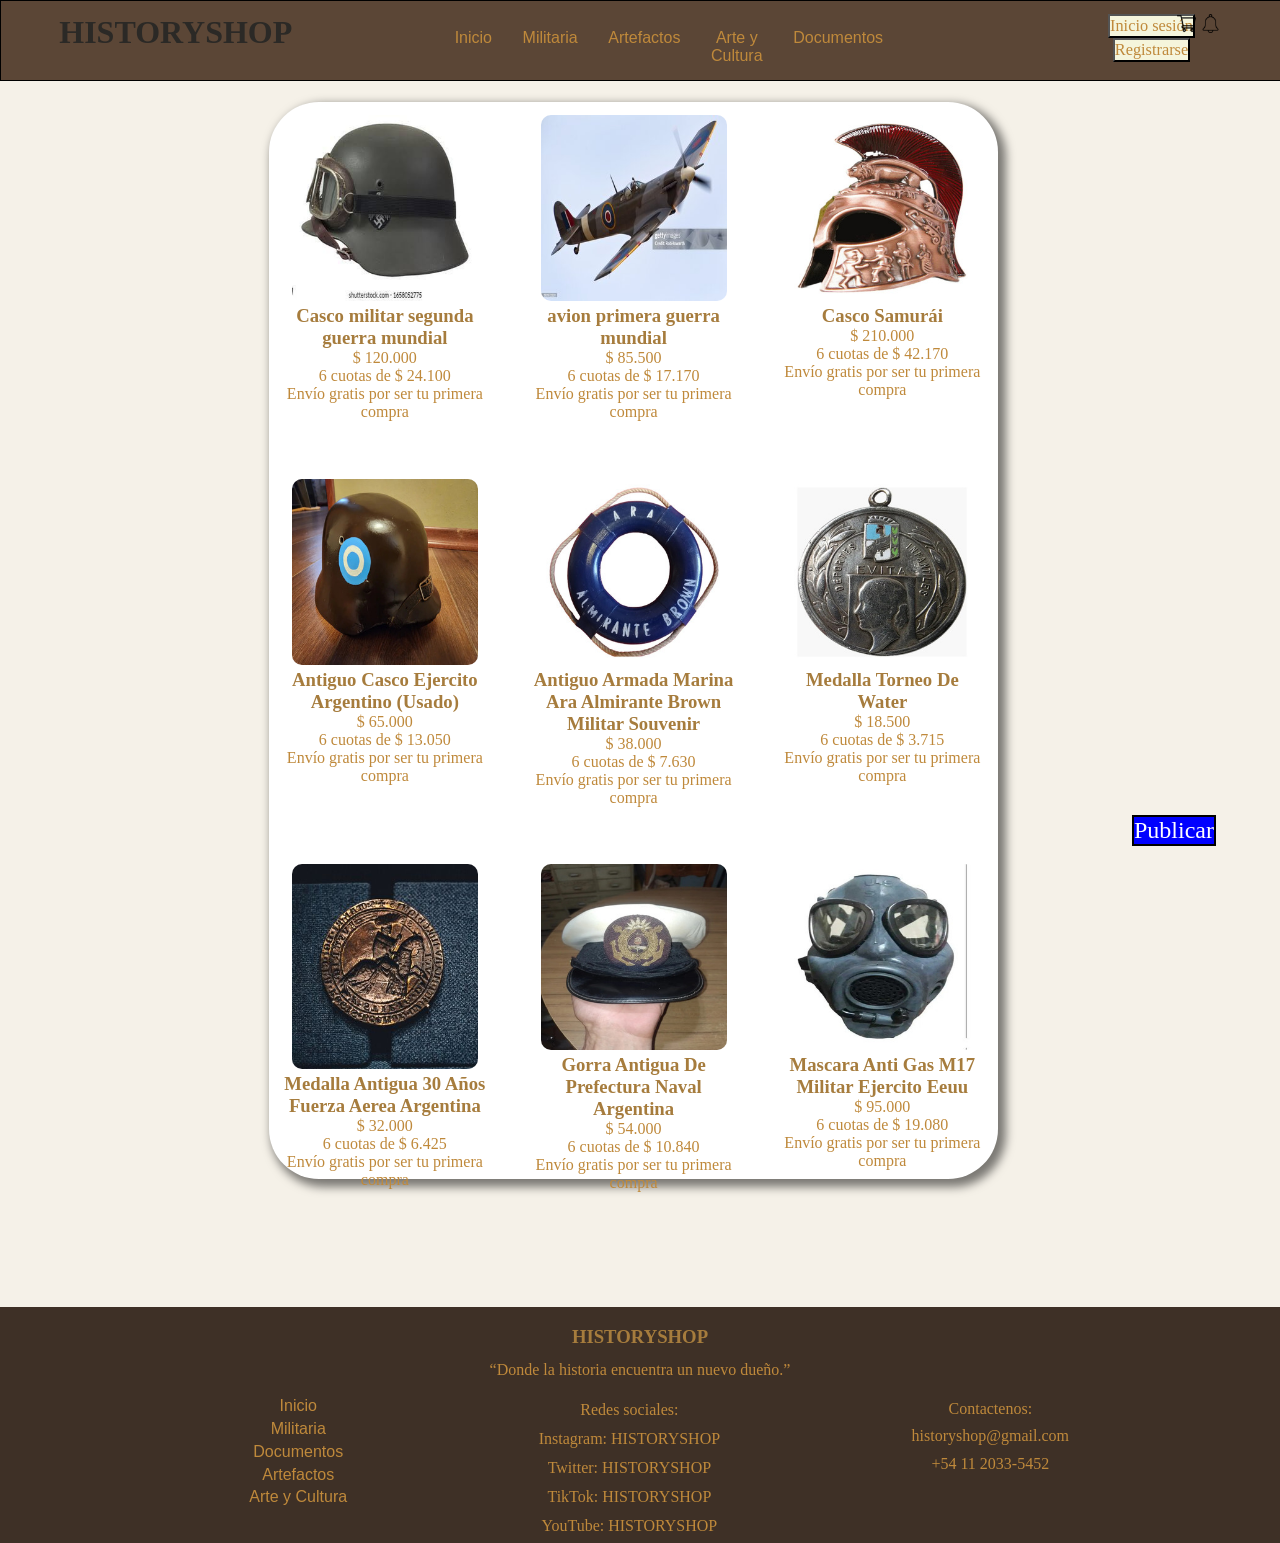
<file: militaria.html>
<!DOCTYPE html>
<html lang="en">

<head>
    <meta charset="UTF-8">
    <meta name="viewport" content="width=device-width, initial-scale=1.0">
    <link rel="stylesheet" href="Page.css">
    <title>militaria</title>
</head>

<body>
         <header>
        <div class="contenedor">

            <div>
                <h1>HISTORYSHOP</h1>
            </div>
            <nav>
                <ul>
                    <li><a href="Index.html">Inicio</a></li>
                    <li><a href="militaria.html">Militaria</a></li>
                    <li><a href="Artefactos.html">Artefactos</a></li>
                    <li><a href="ArteyCultura.html">Arte y Cultura</a></li>
                    <li><a href="Documentos.html">Documentos</a></li>
                </ul>
            </nav>

            <div class="botones">

                <button><a href="Login.html">Inicio sesión</a></button>
                <button><a href="Registro.html">Registrarse</a></button>
                

            </div>

            <div>
                <img src="Imagenes/carrito-de-compras.png" alt="">
                <img src="Imagenes/campana.png" alt="">
            </div>

        </div>
        
    </header>
    <main>
        <div>
            <button class="bloqueado">Publicar</button>
        </div>

        <section class="columnas">
            <div>
                <img src="Imagenes/cascomilitarnazi.png" alt="">
                <div>
                    <h3>Casco militar segunda guerra mundial</h3>
                    <p>$ 120.000</p>
                    <p>6 cuotas de $ 24.100</p>
                    <p>Envío gratis por ser tu primera compra</p>
                </div>
            </div>

            <div>
                <img src="Imagenes/avion.jpg" alt="">
                <div>
                    <h3>avion primera guerra mundial</h3>
                    <p>$ 85.500</p>
                    <p>6 cuotas de $ 17.170</p>
                    <p>Envío gratis por ser tu primera compra</p>
                </div>
            </div>

            <div>
                <img src="Imagenes/cascosamurai.jpg" alt="">
                <div>
                    <h3>Casco Samurái</h3>
                    <p>$ 210.000</p>
                    <p>6 cuotas de $ 42.170</p>
                    <p>Envío gratis por ser tu primera compra</p>
                </div>
            </div>

            <div>
                <img src="Imagenes/casoejercitoargentino.jpg" alt="">
                <div>
                    <h3>Antiguo Casco Ejercito Argentino (Usado)</h3>
                    <p>$ 65.000</p>
                    <p>6 cuotas de $ 13.050</p>
                    <p>Envío gratis por ser tu primera compra</p>
                </div>
            </div>

            <div>
                <img src="Imagenes/almirantebrown.jpg" alt="">
                <div>
                    <h3>Antiguo Armada Marina Ara Almirante Brown Militar Souvenir</h3>
                    <p>$ 38.000</p>
                    <p>6 cuotas de $ 7.630</p>
                    <p>Envío gratis por ser tu primera compra</p>
                </div>
            </div>

            <div>
                <img src="Imagenes/medallatorneo.jpg" alt="">
                <div>
                    <h3>Medalla Torneo De Water</h3>
                    <p>$ 18.500</p>
                    <p>6 cuotas de $ 3.715</p>
                    <p>Envío gratis por ser tu primera compra</p>
                </div>
            </div>

            <div>
                <img src="Imagenes/MonedaRomana.jpg" alt="">
                <div>
                    <h3>Medalla Antigua 30 Años Fuerza Aerea Argentina</h3>
                    <p>$ 32.000</p>
                    <p>6 cuotas de $ 6.425</p>
                    <p>Envío gratis por ser tu primera compra</p>
                </div>
            </div>

            <div>
                <img src="Imagenes/prefecturanaval.jpg" alt="">
                <div>
                    <h3>Gorra Antigua De Prefectura Naval Argentina</h3>
                    <p>$ 54.000</p>
                    <p>6 cuotas de $ 10.840</p>
                    <p>Envío gratis por ser tu primera compra</p>
                </div>
            </div>

            <div>
                <img src="Imagenes/ejercitoeeuu.jpg" alt="">
                <div>
                    <h3>Mascara Anti Gas M17 Militar Ejercito Eeuu</h3>
                    <p>$ 95.000</p>
                    <p>6 cuotas de $ 19.080</p>
                    <p>Envío gratis por ser tu primera compra</p>
                </div>
            </div>
        </section>
    </main>

    <footer>
        <h3>HISTORYSHOP</h3>

        <p>“Donde la historia encuentra un nuevo dueño.”</p>
        <section>
            <nav>
                <ul>
                    <li><a href="Index.html">Inicio</a></li>
                    <li><a href="militaria.html">Militaria</a></li>
                    <li><a href="Documentos.html">Documentos</a></li>
                    <li><a href="Artefactos.html">Artefactos</a></li>
                    <li><a href="ArteyCultura.html">Arte y Cultura</a></li>
                </ul>
            </nav>
            <div>
                <p>Redes sociales:</p>

                <p>Instagram: HISTORYSHOP</p>
                <p>Twitter: HISTORYSHOP</p>
                <p>TikTok: HISTORYSHOP</p>
                <p>YouTube: HISTORYSHOP</p>
            </div>
            <div>
                <p>Contactenos:</p>

                <p>historyshop@gmail.com</p>
                <p>+54 11 2033-5452</p>
            </div>
        </section>

    </footer>
</body>

</html>
</file>
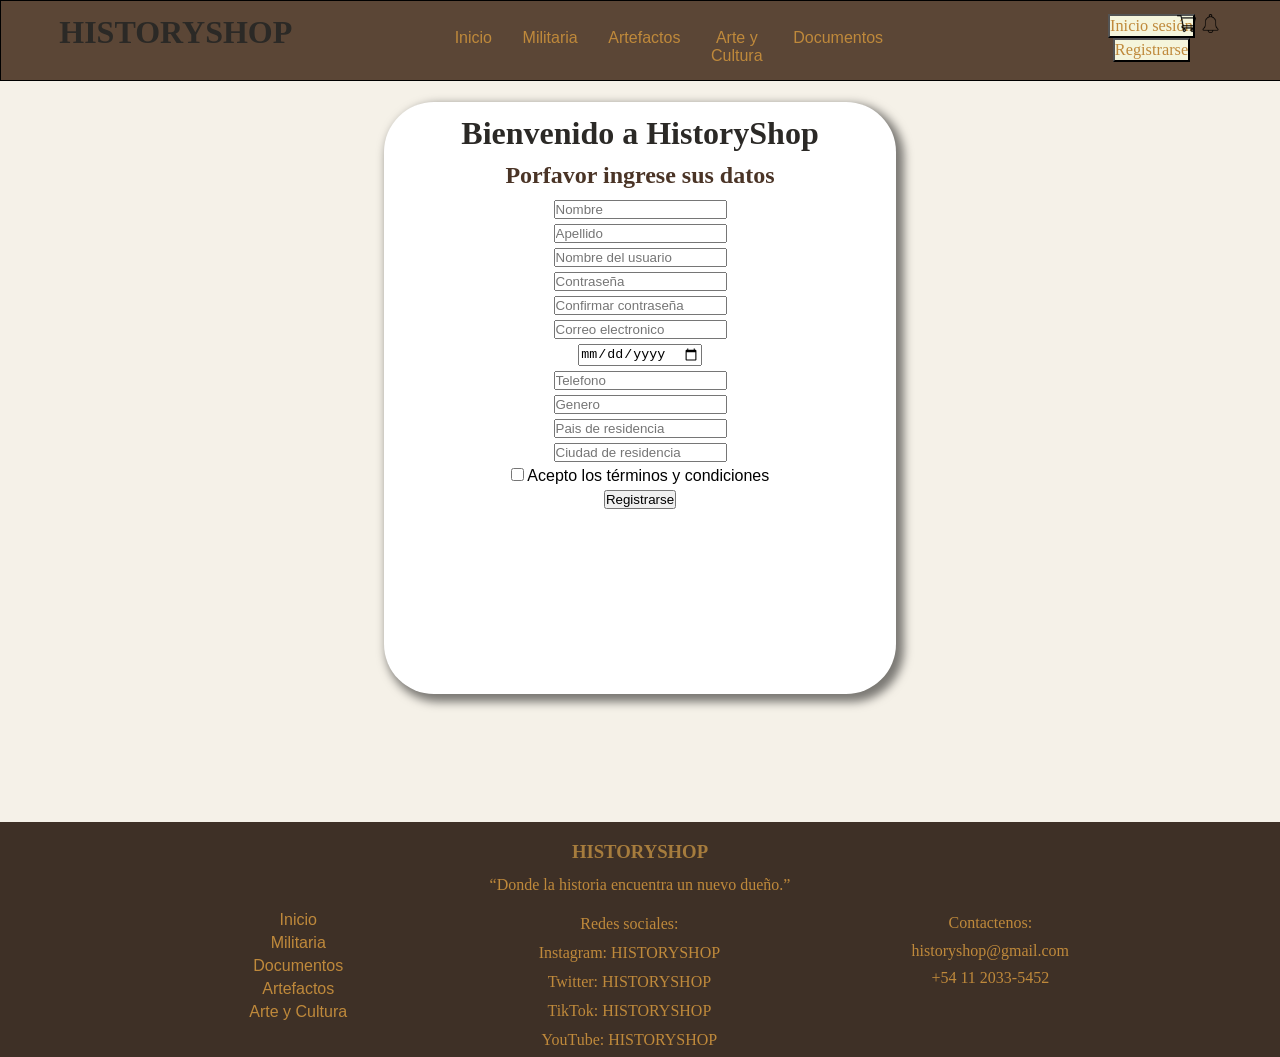
<file: Registro.html>
<!DOCTYPE html>
<html lang="en">

<head>
    <meta charset="UTF-8">
    <meta name="viewport" content="width=device-width, initial-scale=1.0">
    <link rel="stylesheet" href="Page.css">
    <title>Document</title>
</head>

<body>
         <header>
        <div class="contenedor">

            <div>
                <h1>HISTORYSHOP</h1>
            </div>
            <nav>
                <ul>
                    <li><a href="Index.html">Inicio</a></li>
                    <li><a href="militaria.html">Militaria</a></li>
                    <li><a href="Artefactos.html">Artefactos</a></li>
                    <li><a href="ArteyCultura.html">Arte y Cultura</a></li>
                    <li><a href="Documentos.html">Documentos</a></li>
                </ul>
            </nav>

            <div class="botones">

                <button><a href="Login.html">Inicio sesión</a></button>
                <button><a href="Registro.html">Registrarse</a></button>
                

            </div>

            <div>
                <img src="Imagenes/carrito-de-compras.png" alt="">
                <img src="Imagenes/campana.png" alt="">
            </div>

        </div>
        
    </header>
    <main>

        <form action="Registrarse.html" method="post">
            <h1>Bienvenido a HistoryShop</h1>

            <h2>Porfavor ingrese sus datos</h2>

            <div>
                <input type="text" name="nombre" placeholder="Nombre">
            </div>

            <div>
                <input type="text" name="apellido" placeholder="Apellido">
            </div>

            <div>
                <input type="text" name="usuario" placeholder="Nombre del usuario">
            </div>

            <div>
                <input type="password" name="contraseña" placeholder="Contraseña">
            </div>

            <div>
                <input type="password" name="confirmar_contraseña" placeholder="Confirmar contraseña">
            </div>

            <div>
                <input type="email" name="correo_electronico" placeholder="Correo electronico">
            </div>

            <div>
                <input type="date" name="fecha_nacimiento">
            </div>

            <div>
                <input type="tel" name="telefono" placeholder="Telefono">
            </div>

            <div>
                <input type="text" name="genero" placeholder="Genero">
            </div>

            <div>
                <input type="text" name="pais" placeholder="Pais de residencia">
            </div>

            <div>
                <input type="text" name="ciudad" placeholder="Ciudad de residencia">
            </div>

            <div>
                <label>
                    <input type="checkbox">
                    Acepto los términos y condiciones
                </label>
            </div>

            <div>
                <input type="submit" value="Registrarse">
            </div>

        </form>


    </main>
    <footer>
        <h3>HISTORYSHOP</h3>

        <p>“Donde la historia encuentra un nuevo dueño.”</p>
        <section>
            <nav>
                <ul>
                    <li><a href="Index.html">Inicio</a></li>
                    <li><a href="militaria.html">Militaria</a></li>
                    <li><a href="Documentos.html">Documentos</a></li>
                    <li><a href="Artefactos.html">Artefactos</a></li>
                    <li><a href="ArteyCultura.html">Arte y Cultura</a></li>
                </ul>
            </nav>
            <div>
                <p>Redes sociales:</p>

                <p>Instagram: HISTORYSHOP</p>
                <p>Twitter: HISTORYSHOP</p>
                <p>TikTok: HISTORYSHOP</p>
                <p>YouTube: HISTORYSHOP</p>
            </div>
            <div>
                <p>Contactenos:</p>

                <p>historyshop@gmail.com</p>
                <p>+54 11 2033-5452</p>
            </div>
        </section>

    </footer>
</body>

</html>
</file>
<file: Page.css>
* {
    margin: 0%;
    padding: 0%;
}

body {
    font-family: Arial, Helvetica, sans-serif;
}

header {
    position: fixed;
    width: 100%;
    text-align: center;
    border: 1px solid black;
    background-color: #5B4636;
}

.contenedor {
    margin-top: 1%;
    display: flex;  
    justify-content: space-between;
}

.contenedor h1 {
    margin-left: 25%;
}

.contenedor img {
    position: relative;
    width: 35%;
    height: auto;
    right:97% ;
}

.contenedor button {
    font-size: 102%;
    
}
.botones
{
    margin-left:20%;
}
.comprasynotis
{
    display: flex;
    justify-content: right;
    align-items: first baseline;
}
header nav
{
    margin-left: 22%;
}
header nav ul {
    display: flex;
    flex-direction: row;
    justify-content: center;
    
}
header nav ul li {
    margin: 5%;
    border-radius: 5px;
}

nav ul li{
    list-style: none;
}

main {
    background-color: #F5F1E8;
    padding-top: 8%;
    padding-bottom: 10%;
}

main h2 {
    text-align: center;
    margin: 2%;
}

main h5 {
    border-radius: 20px;
    text-align: center;
    width: 40%;
    margin-left: 30%;
    border: 1px solid black;
    padding: 1%;
}

.buscador {
    margin-left: 40%;
    text-align: center;
    margin-bottom: 2%;
    background-color: white;
    width: 18%;
    padding: 0.3%;
    border-radius: 20px;
    box-shadow: 5px 5px 10px 3px rgba(0, 0, 0, 0.5);
}

.buscador input {
    border-radius: 5px;
    padding-inline: 15%;
}

.panel {
    width: 90%;
    height: auto;
    margin-left: 5%;
}

.contenedor2 {
    display: flex;
    justify-content: space-evenly;
}
.contenedor2 img
{
    width: 100%;
    height: auto;
}
.contenedor2 img:hover {
    width: 102%;
    height:auto ;
}

.contenedor2 h3:hover {
    background-color: navy;
    color: white;
     width: 102%;
}

.contenedor2 h3 {
  
    text-align: center;
    background: white;
    margin-bottom: 1%;
}

.contenedor3 {
    display: flex;
    justify-content: space-around;
}
.contenedor3 img
{
    width: 100%;
    height: auto;
}
.contenedor3 img:hover {
    height: 103%;
}

.columnas {
    display: grid;
    grid-template-columns: 1fr 1fr 1fr;
    gap: 6%;
    background: white;
    width: 55%;
    padding: 1%;
    justify-content: center;
    padding-bottom: 8%;
    margin-left: 21%;
    border-radius: 50px;
    text-align: center;
    box-shadow: 5px 5px 10px 3px rgba(0, 0, 0, 0.5);
}
.columnas img
{
    width: 90%;
    height: auto;
}
.columnas img:hover {
   width: 100%;
   height: auto;
}

form {
    margin-left: 30%;
    text-align: center;

    padding-bottom: 14%;
    padding-top: 1%;
    background-color: white;
    width: 40%;
    border-radius: 50px;
    box-shadow: 5px 5px 10px 3px rgba(0, 0, 0, 0.5);
}

form div {
    margin: 1%;
}

iframe {
    margin-left: 34%;
    margin-bottom: 1%;
    border-radius: 10px;
}

footer {
    padding-top: 0.5%;
    width: 100%;
    background-color: #3E3026;
    text-align: center;
    padding-bottom: 0.5%;
}
footer h3{
    margin-top: 1%;
    margin-bottom: 1%;
}

footer p{
    margin-bottom: 1%;
}

footer div p{
    padding-top: 5%;
}
footer nav ul li{
    padding-top: 5%;
}

footer section {
    width: 79%;
    margin-left: 12%;
    display: flex;
    justify-content: space-around;
}

main img {
    border-radius: 10px;
}

 main img:hover {
    box-shadow: 5px 5px 10px 3px rgba(0, 0, 0, 0.5);
}

h1 {
    color: #2B2926;
    font-family: Playfair Display;
}

h2 {
    color: #4A3426;
    font-family: Cormorant Garamond;
}

h3 {
    color: #A67C3D;
    font-family: "Libre Baskerville", serif;
}

button {
    color: #4F5D45;
    background-color: beige;
    font-family: "Libre Baskerville", serif;
}

p {
    color: #bf893b;
    font-family: "Libre Baskerville", serif;
}

button:hover {
    color: #687653;
    box-shadow: 5px 5px 10px 3px rgba(0, 0, 0, 0.5);
}

a {
    color: #bf893b;
    text-decoration: none;
}

nav:hover {
    color: #7A4E32;
}

.bloqueado {

    right: 5%;
    bottom: 6%;
    position: fixed;
    font-size: 150%;
    border: 2px solid black;
    background-color: blue;
    color: white;


}

.bloqueado:hover {
    background-color: blue;
    color: white;
}
</file>
